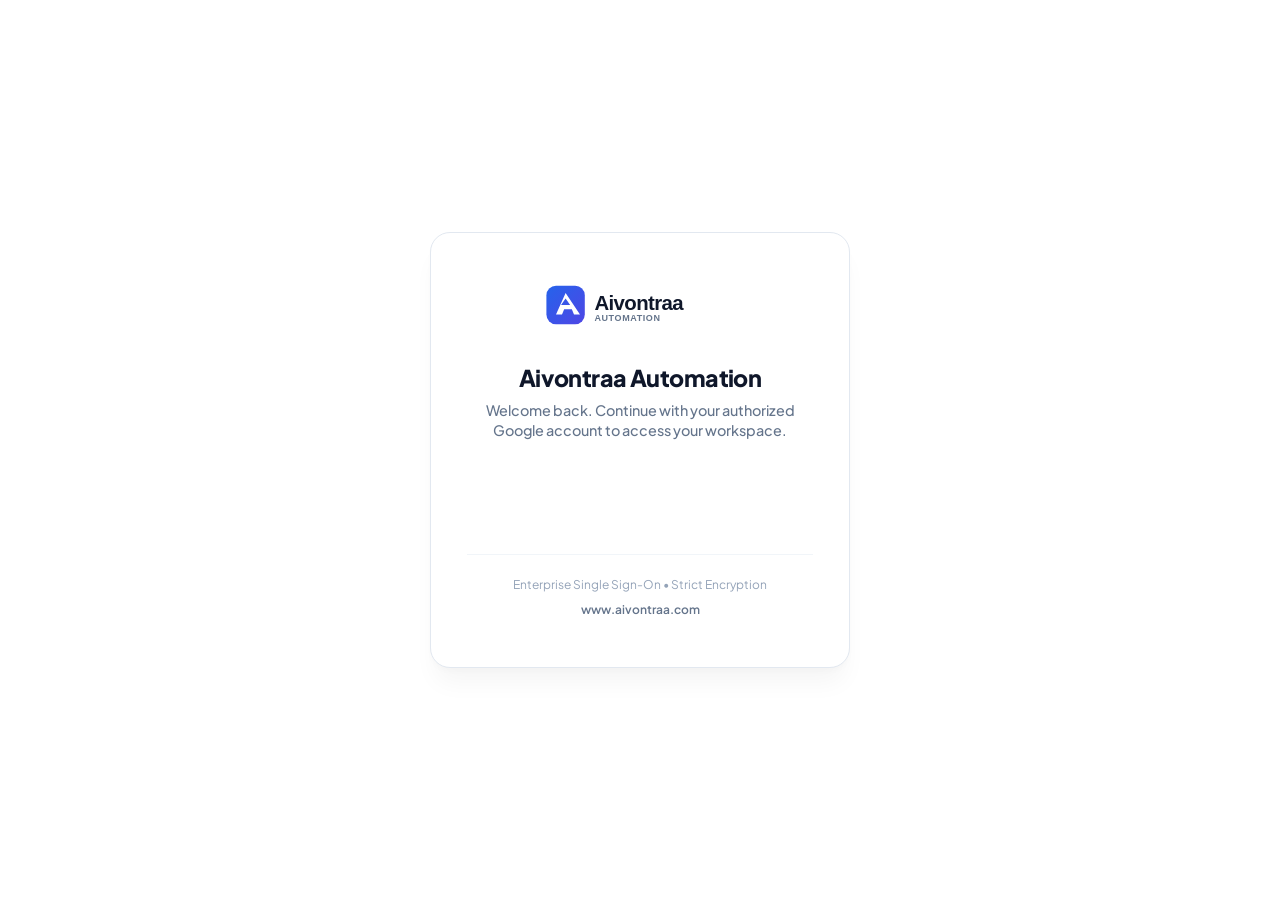
<file: index.html>
<!DOCTYPE html>
<html lang="en">
<head>
  <meta charset="UTF-8">
  <meta name="viewport" content="width=device-width, initial-scale=1.0">
  <title>Sign In - Aivontraa Automation</title>
  <link rel="preconnect" href="https://fonts.googleapis.com">
  <link rel="preconnect" href="https://fonts.gstatic.com" crossorigin>
  <link href="https://fonts.googleapis.com/css2?family=Plus+Jakarta+Sans:wght@400;500;600;700;800&display=swap" rel="stylesheet">
  <link rel="stylesheet" href="css/style.css">
  <!-- Google Identity Services -->
  <script src="https://accounts.google.com/gsi/client" async defer></script>
  <style>
    /* Pure White Minimalist Theme */
    body {
      background-color: #ffffff !important;
      min-height: 100vh;
      display: flex;
      align-items: center;
      justify-content: center;
      padding: 1.5rem;
      margin: 0;
      font-family: 'Plus Jakarta Sans', -apple-system, BlinkMacSystemFont, sans-serif;
      color: #0f172a;
    }

    .login-wrapper {
      width: 100%;
      max-width: 420px;
      margin: 0 auto;
      text-align: center;
    }

    .login-card {
      background: #ffffff;
      border: 1px solid #e2e8f0;
      border-radius: 20px;
      padding: 3rem 2.25rem;
      box-shadow: 0 4px 6px -1px rgba(0, 0, 0, 0.02), 0 20px 25px -5px rgba(0, 0, 0, 0.04);
      transition: all 0.2s ease;
    }

    .login-logo-container {
      margin-bottom: 1.75rem;
      display: inline-block;
    }

    .login-logo {
      height: 52px;
      width: auto;
      max-width: 200px;
      object-fit: contain;
      display: block;
      margin: 0 auto;
    }

    .login-title {
      font-size: 1.45rem;
      font-weight: 800;
      color: #0f172a;
      letter-spacing: -0.025em;
      margin: 0 0 0.5rem 0;
      line-height: 1.25;
    }

    .login-subtitle {
      font-size: 0.9rem;
      color: #64748b;
      margin: 0 0 2rem 0;
      font-weight: 500;
      line-height: 1.4;
    }

    .login-error-alert {
      display: none;
      background: #fff1f2;
      border: 1px solid #fecdd3;
      color: #e11d48;
      padding: 0.75rem 1rem;
      border-radius: 10px;
      font-size: 0.85rem;
      font-weight: 600;
      margin-bottom: 1.5rem;
      text-align: left;
    }

    .google-signin-wrapper {
      width: 100%;
      display: flex;
      flex-direction: column;
      align-items: center;
      justify-content: center;
      gap: 0.75rem;
      min-height: 50px;
    }

    /* Custom Google Button */
    .btn-continue-google {
      width: 100%;
      height: 48px;
      display: inline-flex;
      align-items: center;
      justify-content: center;
      gap: 12px;
      background: #ffffff;
      border: 1px solid #cbd5e1;
      border-radius: 999px;
      font-size: 0.95rem;
      font-weight: 600;
      color: #1e293b;
      cursor: pointer;
      transition: all 0.2s ease;
      box-shadow: 0 1px 2px rgba(0, 0, 0, 0.05);
      outline: none;
      text-decoration: none;
      box-sizing: border-box;
      padding: 0 1.5rem;
    }

    .btn-continue-google:hover {
      background: #f8fafc;
      border-color: #94a3b8;
      box-shadow: 0 2px 4px rgba(0, 0, 0, 0.08);
      transform: translateY(-1px);
    }

    .btn-continue-google:active {
      transform: translateY(0);
      background: #f1f5f9;
    }

    .login-footer {
      margin-top: 2rem;
      padding-top: 1.25rem;
      border-top: 1px solid #f1f5f9;
      font-size: 0.75rem;
      color: #94a3b8;
      line-height: 1.6;
    }

    .login-footer a {
      color: #64748b;
      text-decoration: none;
      font-weight: 600;
    }

    .login-footer a:hover {
      color: #2563eb;
      text-decoration: underline;
    }

    /* Responsive adjustments */
    @media (max-width: 480px) {
      body {
        padding: 1rem;
      }
      .login-card {
        padding: 2.25rem 1.5rem;
        border-radius: 16px;
      }
      .login-title {
        font-size: 1.3rem;
      }
      .login-logo {
        height: 44px;
      }
    }
  </style>
</head>
<body>
  <div class="login-wrapper">
    <div class="login-card">
      <!-- 1. Company Logo at the Top -->
      <div class="login-logo-container">
        <a href="https://www.aivontraa.com" target="_blank" rel="noopener noreferrer">
          <img src="/assets/logo.svg" alt="Aivontraa Automation Logo" class="login-logo" style="max-height: 48px; width: auto;">
        </a>
      </div>

      <!-- 2. Typography & Short Welcome Message -->
      <h1 class="login-title">Aivontraa Automation</h1>
      <p class="login-subtitle">Welcome back. Continue with your authorized Google account to access your workspace.</p>

      <!-- 3. Error Alert Container -->
      <div id="login-error" class="login-error-alert" role="alert"></div>

      <!-- 4. Single Authentication Action: Continue with Google -->
      <div class="google-signin-wrapper">
        <!-- Official Google Identity Services Initialization -->
        <div id="g_id_onload"
             data-client_id="524356808349-31ele7mkqr9bn0uqt28bod9m638978eh.apps.googleusercontent.com"
             data-context="signin"
             data-ux_mode="popup"
             data-callback="handleGoogleCredentialResponse"
             data-auto_prompt="false">
        </div>

        <!-- Render Target for Official Google Button -->
        <div id="g_id_signin_container" style="width: 100%; display: flex; justify-content: center;">
          <div class="g_id_signin"
               data-type="standard"
               data-shape="pill"
               data-theme="outline"
               data-text="continue_with"
               data-size="large"
               data-logo_alignment="left"
               data-width="340">
          </div>
        </div>

        <!-- Native Fallback Button (visible if iframe doesn't render) -->
        <button type="button" id="btn-custom-google" class="btn-continue-google" onclick="triggerGoogleSignIn()" style="display: none;">
          <svg width="18" height="18" viewBox="0 0 24 24" xmlns="http://www.w3.org/2000/svg">
            <path d="M22.56 12.25c0-.78-.07-1.53-.2-2.25H12v4.26h5.92c-.26 1.37-1.04 2.53-2.21 3.31v2.77h3.57c2.08-1.92 3.28-4.74 3.28-8.09z" fill="#4285F4"/>
            <path d="M12 23c2.97 0 5.46-.98 7.28-2.66l-3.57-2.77c-.98.66-2.23 1.06-3.71 1.06-2.86 0-5.29-1.93-6.16-4.53H2.18v2.84C3.99 20.53 7.7 23 12 23z" fill="#34A853"/>
            <path d="M5.84 14.09c-.22-.66-.35-1.36-.35-2.09s.13-1.43.35-2.09V7.06H2.18C1.43 8.55 1 10.22 1 12s.43 3.45 1.18 4.94l2.85-2.22.81-.63z" fill="#FBBC05"/>
            <path d="M12 5.38c1.62 0 3.06.56 4.21 1.64l3.15-3.15C17.45 2.09 14.97 1 12 1 7.7 1 3.99 3.47 2.18 7.06l3.66 2.84c.87-2.6 3.3-4.52 6.16-4.52z" fill="#EA4335"/>
          </svg>
          <span>Continue with Google</span>
        </button>
      </div>

      <!-- 5. Minimalist Footer -->
      <div class="login-footer">
        <div>Enterprise Single Sign-On • Strict Encryption</div>
        <div style="margin-top: 0.35rem;">
          <a href="https://www.aivontraa.com" target="_blank" rel="noopener noreferrer">www.aivontraa.com</a>
        </div>
      </div>
    </div>
  </div>

  <div id="toast-container"></div>

  <script src="js/api.js"></script>
  <script>
    // Auto-redirect if already authenticated
    window.addEventListener('DOMContentLoaded', () => {
      const u = API.getCurrentUser();
      if (u && u.role) {
        API.redirectToRolePortal(u.role);
      }

      // If Google GSI iframe takes more than 1.5s or fails to load, display fallback button
      setTimeout(() => {
        const gsiBtn = document.querySelector('.g_id_signin iframe') || document.querySelector('.g_id_signin div');
        if (!gsiBtn) {
          const fallback = document.getElementById('btn-custom-google');
          if (fallback) fallback.style.display = 'inline-flex';
        }
      }, 1500);
    });

    function showError(msg) {
      const b = document.getElementById('login-error');
      if (b) {
        b.innerText = msg;
        b.style.display = 'block';
      }
    }

    // Google Identity Services Credential Handler
    async function handleGoogleCredentialResponse(response) {
      const b = document.getElementById('login-error');
      if (b) b.style.display = 'none';

      try {
        const user = await API.loginWithGoogleCredential(response.credential);
        API.showToast(`Signed in successfully as ${user.name || user.email}`);
        setTimeout(() => {
          API.redirectToRolePortal(user.role);
        }, 300);
      } catch (err) {
        showError(err.message || 'Google Sign-in failed. Please ensure your Google account is registered with Aivontraa.');
      }
    }

    // Trigger Google Sign-In via prompt if custom button clicked
    function triggerGoogleSignIn() {
      if (window.google && google.accounts && google.accounts.id) {
        google.accounts.id.prompt((notification) => {
          if (notification.isNotDisplayed() || notification.isSkippedMoment()) {
            const fallbackEmail = prompt('Enter your registered Google account email:');
            if (fallbackEmail) {
              loginWithEmail(fallbackEmail.trim());
            }
          }
        });
      } else {
        const fallbackEmail = prompt('Enter your registered Google account email:');
        if (fallbackEmail) {
          loginWithEmail(fallbackEmail.trim());
        }
      }
    }

    async function loginWithEmail(email) {
      const b = document.getElementById('login-error');
      if (b) b.style.display = 'none';
      if (!email) return;
      try {
        const user = await API.loginWithGoogleEmail(email, email.split('@')[0]);
        API.showToast(`Welcome back, ${user.name || user.email}!`);
        setTimeout(() => {
          API.redirectToRolePortal(user.role);
        }, 300);
      } catch (err) {
        showError(err.message || 'Authentication failed');
      }
    }
  </script>
</body>
</html>
</file>
<file: css/style.css>
/* ==========================================================================
   SMART PRICING CALCULATOR & MANAGEMENT PORTAL - MAIN DESIGN SYSTEM
   Aivontraa Automation Pvt. Ltd. - Enterprise SaaS Platform
   Website: www.aivontraa.com | Admin: admin@aivontraa.com
   ========================================================================== */

:root {
  --primary: #2563eb;
  --primary-hover: #1d4ed8;
  --primary-light: #eff6ff;
  --primary-border: #bfdbfe;

  --slate-50: #f8fafc;
  --slate-100: #f1f5f9;
  --slate-200: #e2e8f0;
  --slate-300: #cbd5e1;
  --slate-400: #94a3b8;
  --slate-500: #64748b;
  --slate-600: #475569;
  --slate-700: #334155;
  --slate-800: #1e293b;
  --slate-900: #0f172a;

  --emerald-50: #ecfdf5;
  --emerald-600: #059669;
  --emerald-700: #047857;

  --amber-50: #fffbeb;
  --amber-600: #d97706;

  --rose-50: #fff1f2;
  --rose-600: #e11d48;

  --purple-50: #faf5ff;
  --purple-600: #9333ea;

  --radius-sm: 6px;
  --radius-md: 10px;
  --radius-lg: 14px;
  --radius-xl: 18px;

  --shadow-sm: 0 1px 2px 0 rgb(0 0 0 / 0.05);
  --shadow-md: 0 4px 6px -1px rgb(0 0 0 / 0.07), 0 2px 4px -2px rgb(0 0 0 / 0.07);
  --shadow-lg: 0 10px 15px -3px rgb(0 0 0 / 0.08), 0 4px 6px -4px rgb(0 0 0 / 0.04);
  --shadow-xl: 0 20px 25px -5px rgb(0 0 0 / 0.1), 0 8px 10px -6px rgb(0 0 0 / 0.05);

  --font-sans: 'Plus Jakarta Sans', system-ui, -apple-system, sans-serif;
  --font-mono: 'JetBrains Mono', monospace;
}

* {
  box-sizing: border-box;
  margin: 0;
  padding: 0;
}

html,
body {
  height: 100%;
  overflow: hidden;
  /* Prevents whole-page scrolling so sidebar stays locked */
}

body {
  font-family: var(--font-sans);
  background-color: var(--slate-50);
  color: var(--slate-800);
  line-height: 1.5;
  -webkit-font-smoothing: antialiased;
}

a,
button {
  cursor: pointer;
  font-family: inherit;
  text-decoration: none;
}

input,
select,
textarea {
  font-family: inherit;
}

/* ==========================================================================
   APP SHELL LAYOUT (COMPLETELY FIXED NON-SCROLLABLE SIDEBAR + SCROLLABLE CONTENT)
   Strict Requirement: Sidebar must NOT scroll vertically or horizontally.
   ========================================================================== */
#app-layout {
  display: flex;
  height: 100vh;
  width: 100vw;
  overflow: hidden;
  position: relative;
}

.sidebar {
  width: 270px;
  min-width: 270px;
  max-width: 270px;
  height: 100vh;
  background: #ffffff;
  border-right: 1px solid var(--slate-200);
  display: flex;
  flex-direction: column;
  flex-shrink: 0;
  position: fixed;
  top: 0;
  left: 0;
  bottom: 0;
  z-index: 50;
  overflow: hidden;
  /* Sidebar must NOT scroll vertically or horizontally */
}

.sidebar-header {
  padding: 1rem 1.15rem;
  border-bottom: 1px solid var(--slate-100);
  display: flex;
  align-items: center;
  justify-content: space-between;
  flex-shrink: 0;
  background: #ffffff;
}

.sidebar-brand {
  display: flex;
  align-items: center;
  gap: 0.65rem;
  font-size: 0.95rem;
  font-weight: 800;
  color: var(--slate-900);
}

/* Clean white background container for official company logo */
.brand-logo-card {
  background: #ffffff;
  padding: 3px 6px;
  border-radius: var(--radius-md);
  display: inline-flex;
  align-items: center;
  justify-content: center;
  border: 1px solid var(--slate-200);
  box-shadow: 0 1px 2px rgba(0, 0, 0, 0.04);
}

.brand-logo-img {
  height: 30px;
  width: auto;
  max-width: 110px;
  object-fit: contain;
  background: #ffffff;
  display: block;
}

.portal-badge {
  font-size: 0.65rem;
  font-weight: 800;
  padding: 0.2rem 0.5rem;
  border-radius: var(--radius-sm);
  text-transform: uppercase;
  letter-spacing: 0.05em;
  flex-shrink: 0;
}

.badge-admin {
  background: #fee2e2;
  color: #b91c1c;
}

.badge-marketing {
  background: #dbeafe;
  color: #1e40af;
}

.badge-developer {
  background: #f3e8ff;
  color: #7e22ce;
}

.sidebar-nav {
  padding: 0.65rem 0.5rem;
  flex: 1;
  overflow-y: auto;
  overflow-x: hidden;
  display: flex;
  flex-direction: column;
  scrollbar-width: thin;
  scrollbar-color: var(--slate-300) transparent;
}

.sidebar-nav::-webkit-scrollbar {
  width: 4px;
}

.sidebar-nav::-webkit-scrollbar-thumb {
  background: var(--slate-300);
  border-radius: 999px;
}

.sidebar-nav::-webkit-scrollbar-thumb:hover {
  background: var(--slate-400);
}

.nav-section-title {
  font-size: 0.66rem;
  text-transform: uppercase;
  letter-spacing: 0.06em;
  font-weight: 800;
  color: var(--slate-400);
  padding: 0.65rem 0.75rem 0.25rem;
}

.nav-item {
  display: flex;
  align-items: center;
  gap: 0.65rem;
  padding: 0.55rem 0.75rem;
  border-radius: var(--radius-md);
  font-size: 0.825rem;
  font-weight: 600;
  color: var(--slate-600);
  margin-bottom: 0.15rem;
  transition: all 0.15s ease;
  border: 1px solid transparent;
  text-decoration: none;
}

.nav-item:hover {
  background: var(--slate-100);
  color: var(--slate-900);
}

.nav-item.active {
  background: var(--primary-light);
  color: var(--primary);
  font-weight: 700;
  border-color: var(--primary-border);
}

.nav-icon {
  font-size: 1.05rem;
  line-height: 1;
  flex-shrink: 0;
}

.sidebar-footer {
  padding: 0.85rem 1rem;
  border-top: 1px solid var(--slate-100);
  background: var(--slate-50);
  flex-shrink: 0;
}

/* MAIN CONTENT WRAPPER: INDEPENDENTLY SCROLLABLE */
.main-wrapper {
  margin-left: 270px;
  flex: 1;
  height: 100vh;
  overflow-y: auto;
  /* Only the main content section should be independently scrollable */
  overflow-x: hidden;
  display: flex;
  flex-direction: column;
  min-width: 0;
}

.topbar {
  height: 64px;
  background: #ffffff;
  border-bottom: 1px solid var(--slate-200);
  display: flex;
  align-items: center;
  justify-content: space-between;
  padding: 0 1.75rem;
  position: sticky;
  top: 0;
  z-index: 30;
  box-sizing: border-box;
}

.topbar-left {
  display: flex;
  align-items: center;
  gap: 0.85rem;
  min-width: 0;
}

.page-title {
  font-size: 1.15rem;
  font-weight: 800;
  color: var(--slate-900);
  letter-spacing: -0.01em;
  white-space: nowrap;
  overflow: hidden;
  text-overflow: ellipsis;
}

.topbar-right {
  display: flex;
  align-items: center;
  gap: 1.15rem;
  flex-shrink: 0;
}

.user-profile-badge {
  display: flex;
  align-items: center;
  gap: 0.75rem;
}

.user-avatar {
  width: 36px;
  height: 36px;
  min-width: 36px;
  border-radius: 50%;
  background: var(--primary);
  color: white;
  display: flex;
  align-items: center;
  justify-content: center;
  font-weight: 800;
  font-size: 0.95rem;
  box-shadow: 0 1px 2px rgba(0, 0, 0, 0.08);
}

.user-meta-info {
  display: flex;
  flex-direction: column;
  line-height: 1.25;
}

.user-name {
  font-size: 0.85rem;
  font-weight: 700;
  color: var(--slate-900);
  white-space: nowrap;
}

.user-email {
  font-size: 0.75rem;
  font-family: var(--font-mono);
  color: var(--slate-500);
  font-weight: 500;
  white-space: nowrap;
}

.user-role {
  font-size: 0.65rem;
  font-weight: 800;
  text-transform: uppercase;
  letter-spacing: 0.04em;
  margin-top: 1px;
}

/* Header Sign Out Button */
.btn-header-signout {
  display: inline-flex;
  align-items: center;
  gap: 0.4rem;
  padding: 0.42rem 0.85rem;
  border-radius: var(--radius-md);
  font-size: 0.8rem;
  font-weight: 700;
  color: var(--slate-700);
  background: #ffffff;
  border: 1px solid var(--slate-300);
  cursor: pointer;
  transition: all 0.15s ease;
  white-space: nowrap;
  line-height: 1;
}

.btn-header-signout:hover {
  background: #fee2e2;
  border-color: #fca5a5;
  color: #b91c1c;
  transform: translateY(-1px);
  box-shadow: 0 1px 3px rgba(0, 0, 0, 0.06);
}

.btn-header-signout:active {
  transform: translateY(0);
}

.signout-icon {
  font-size: 0.9rem;
  line-height: 1;
}

.signout-text {
  font-weight: 700;
  font-size: 0.85rem;
}

.content-area {
  padding: 1.75rem 2rem 4rem;
  max-width: 1400px;
  width: 100%;
  margin: 0 auto;
}

/* ==========================================================================
   STATS CARDS GRID
   ========================================================================== */
.stats-grid {
  display: grid;
  grid-template-columns: repeat(auto-fit, minmax(210px, 1fr));
  gap: 1.25rem;
  margin-bottom: 2rem;
}

.stat-card {
  background: #ffffff;
  border: 1px solid var(--slate-200);
  border-radius: var(--radius-lg);
  padding: 1.25rem 1.4rem;
  box-shadow: var(--shadow-sm);
}

.stat-label {
  font-size: 0.775rem;
  text-transform: uppercase;
  font-weight: 700;
  letter-spacing: 0.05em;
  color: var(--slate-500);
  margin-bottom: 0.35rem;
}

.stat-value {
  font-size: 1.75rem;
  font-weight: 800;
  color: var(--slate-900);
  font-family: var(--font-mono);
}

.stat-sub {
  font-size: 0.75rem;
  color: var(--slate-400);
  margin-top: 0.25rem;
}

/* ==========================================================================
   CARDS & SECTIONS
   ========================================================================== */
.card {
  background: #ffffff;
  border: 1px solid var(--slate-200);
  border-radius: var(--radius-lg);
  padding: 1.5rem;
  box-shadow: var(--shadow-sm);
  margin-bottom: 1.5rem;
}

.section-header {
  display: flex;
  align-items: center;
  justify-content: space-between;
  margin-bottom: 1.25rem;
  gap: 1rem;
  flex-wrap: wrap;
}

.section-header h2 {
  font-size: 1.3rem;
  font-weight: 800;
  color: var(--slate-900);
}

.section-header p {
  font-size: 0.85rem;
  color: var(--slate-500);
  margin-top: 0.15rem;
}

/* ==========================================================================
   FORMS & INPUTS
   ========================================================================== */
.form-group {
  margin-bottom: 1.15rem;
}

.form-group label {
  display: block;
  font-size: 0.825rem;
  font-weight: 700;
  color: var(--slate-700);
  margin-bottom: 0.4rem;
}

.form-control {
  width: 100%;
  padding: 0.6rem 0.85rem;
  border-radius: var(--radius-md);
  border: 1px solid var(--slate-300);
  background-color: #ffffff;
  font-size: 0.875rem;
  color: var(--slate-900);
  transition: border-color 0.15s ease, box-shadow 0.15s ease;
}

.form-control:focus {
  outline: none;
  border-color: var(--primary);
  box-shadow: 0 0 0 3px rgba(37, 99, 235, 0.15);
}

/* ==========================================================================
   BUTTONS
   ========================================================================== */
.btn {
  display: inline-flex;
  align-items: center;
  justify-content: center;
  gap: 0.45rem;
  font-size: 0.85rem;
  font-weight: 600;
  padding: 0.55rem 1.1rem;
  border-radius: var(--radius-md);
  border: 1px solid transparent;
  transition: all 0.15s ease;
  white-space: nowrap;
}

.btn-primary {
  background: var(--primary);
  color: #ffffff;
}

.btn-primary:hover {
  background: var(--primary-hover);
}

.btn-secondary {
  background: #ffffff;
  color: var(--slate-700);
  border-color: var(--slate-200);
}

.btn-secondary:hover {
  background: var(--slate-100);
  color: var(--slate-900);
}

.btn-success {
  background: var(--emerald-600);
  color: #ffffff;
}

.btn-success:hover {
  background: var(--emerald-700);
}

.btn-danger {
  background: var(--rose-50);
  color: var(--rose-600);
  border-color: #fecdd3;
}

.btn-danger:hover {
  background: var(--rose-600);
  color: white;
}

.btn-sm {
  padding: 0.35rem 0.7rem;
  font-size: 0.775rem;
}

.btn-block {
  width: 100%;
}

/* ==========================================================================
   TABLES
   ========================================================================== */
.table-responsive {
  width: 100%;
  overflow-x: auto;
  -webkit-overflow-scrolling: touch;
  border: 1px solid var(--slate-200);
  border-radius: var(--radius-lg);
  background: #ffffff;
  box-shadow: var(--shadow-sm);
  scrollbar-width: thin;
  scrollbar-color: var(--slate-300) transparent;
}

.table-responsive::-webkit-scrollbar {
  height: 6px;
}

.table-responsive::-webkit-scrollbar-thumb {
  background: var(--slate-300);
  border-radius: 999px;
}

.table-responsive>table {
  min-width: 620px;
}

table {
  width: 100%;
  border-collapse: collapse;
  text-align: left;
  font-size: 0.85rem;
}

thead {
  background: var(--slate-100);
  border-bottom: 1px solid var(--slate-200);
}

th {
  padding: 0.8rem 1.15rem;
  font-weight: 700;
  color: var(--slate-700);
  font-size: 0.75rem;
  text-transform: uppercase;
  letter-spacing: 0.05em;
  white-space: nowrap;
}

td {
  padding: 0.9rem 1.15rem;
  border-bottom: 1px solid var(--slate-100);
  color: var(--slate-700);
  vertical-align: middle;
}

tbody tr:last-child td {
  border-bottom: none;
}

tbody tr:hover {
  background-color: var(--slate-50);
}

.price-tag {
  font-family: var(--font-mono);
  font-weight: 700;
  color: var(--slate-900);
}

/* ==========================================================================
   BADGES & PILLS
   ========================================================================== */
.pill {
  display: inline-flex;
  align-items: center;
  gap: 0.35rem;
  padding: 0.25rem 0.65rem;
  border-radius: 9999px;
  font-size: 0.75rem;
  font-weight: 700;
}

.pill-active {
  background: var(--emerald-50);
  color: var(--emerald-600);
  border: 1px solid #a7f3d0;
}

.pill-inactive {
  background: var(--rose-50);
  color: var(--rose-600);
  border: 1px solid #fecdd3;
}

.pill-info {
  background: #eff6ff;
  color: #2563eb;
  border: 1px solid #bfdbfe;
}

.pill-warning {
  background: #fffbeb;
  color: #d97706;
  border: 1px solid #fde68a;
}

/* Status specific */
.status-generated {
  background: #f1f5f9;
  color: #475569;
}

.status-sent {
  background: #e0f2fe;
  color: #0369a1;
}

.status-accepted {
  background: #dcfce7;
  color: #15803d;
  font-weight: 800;
}

.status-rejected {
  background: #fee2e2;
  color: #b91c1c;
}

.status-started {
  background: #fef3c7;
  color: #b45309;
}

.status-completed {
  background: #ede9fe;
  color: #6d28d9;
  font-weight: 800;
}

/* ==========================================================================
   MODALS
   ========================================================================== */
.modal-backdrop {
  position: fixed;
  top: 0;
  left: 0;
  right: 0;
  bottom: 0;
  background: rgba(15, 23, 42, 0.6);
  backdrop-filter: blur(4px);
  display: flex;
  align-items: center;
  justify-content: center;
  padding: 1rem;
  z-index: 100;
  opacity: 0;
  pointer-events: none;
  transition: opacity 0.2s ease;
}

.modal-backdrop.open {
  opacity: 1;
  pointer-events: auto;
}

.modal-content {
  background: #ffffff;
  border-radius: var(--radius-xl);
  width: 100%;
  max-width: 560px;
  max-height: 90vh;
  overflow-y: auto;
  box-shadow: var(--shadow-xl);
  border: 1px solid var(--slate-200);
}

.modal-header {
  padding: 1.25rem 1.5rem;
  border-bottom: 1px solid var(--slate-100);
  display: flex;
  align-items: center;
  justify-content: space-between;
}

.modal-header h3 {
  font-size: 1.15rem;
  font-weight: 800;
  color: var(--slate-900);
}

.modal-close-btn {
  background: transparent;
  border: none;
  font-size: 1.5rem;
  color: var(--slate-400);
  line-height: 1;
}

.modal-body {
  padding: 1.5rem;
}

.modal-footer {
  padding: 1.25rem 1.5rem;
  background: var(--slate-50);
  border-top: 1px solid var(--slate-100);
  display: flex;
  align-items: center;
  justify-content: flex-end;
  gap: 0.75rem;
}

/* ==========================================================================
   AUTHENTICATION PAGE (INDEX.HTML)
   ========================================================================== */
.auth-wrapper {
  display: flex;
  min-height: 100vh;
  align-items: center;
  justify-content: center;
  padding: 1.5rem;
  background: radial-gradient(circle at top, #e0e7ff, #f8fafc 70%);
}

.auth-box {
  width: 100%;
  max-width: 480px;
  background: #ffffff;
  border: 1px solid var(--slate-200);
  border-radius: var(--radius-xl);
  padding: 2.5rem 2.25rem;
  box-shadow: var(--shadow-xl);
}

/* ==========================================================================
   OFFICIAL QUOTATION DOCUMENT STYLES
   ========================================================================== */
.quotation-document {
  background: #ffffff;
  border: 1px solid var(--slate-200);
  border-radius: var(--radius-lg);
  padding: 2.5rem;
  max-width: 800px;
  margin: 0 auto;
  box-shadow: var(--shadow-md);
  color: var(--slate-800);
}

.quotation-header {
  display: flex;
  justify-content: space-between;
  align-items: flex-start;
  padding-bottom: 1.5rem;
  border-bottom: 2px solid var(--primary);
  margin-bottom: 1.5rem;
}

.company-title {
  font-size: 1.35rem;
  font-weight: 800;
  color: var(--slate-900);
  letter-spacing: -0.01em;
}

.company-meta {
  font-size: 0.8rem;
  color: var(--slate-500);
  margin-top: 0.35rem;
  line-height: 1.5;
}

.quotation-badge {
  text-align: right;
  flex-shrink: 0;
}

.quote-number {
  font-family: var(--font-mono);
  font-weight: 800;
  font-size: 1.15rem;
  color: var(--slate-900);
}

.quotation-document tr,
.quotation-document table,
.quotation-document .table-responsive {
  page-break-inside: avoid;
}

.features-list {
  list-style: none;
  padding: 0;
  margin: 0.5rem 0 1rem;
}

.features-list li {
  font-size: 0.85rem;
  color: var(--slate-700);
  padding: 0.25rem 0;
  display: flex;
  align-items: center;
  gap: 0.5rem;
}

.features-list li::before {
  content: "✓";
  color: var(--emerald-600);
  font-weight: 800;
}

/* ==========================================================================
   TOAST NOTIFICATIONS
   ========================================================================== */
#toast-container {
  position: fixed;
  bottom: 2rem;
  right: 2rem;
  display: flex;
  flex-direction: column;
  gap: 0.5rem;
  z-index: 150;
}

.toast {
  background: var(--slate-900);
  color: #ffffff;
  padding: 0.75rem 1.25rem;
  border-radius: var(--radius-md);
  box-shadow: var(--shadow-lg);
  font-size: 0.85rem;
  font-weight: 600;
  display: flex;
  align-items: center;
  gap: 0.5rem;
}

/* ==========================================================================
   RESPONSIVENESS & PRINT
   ========================================================================== */
/* ==========================================================================
   RESPONSIVENESS & PRINT
   Strict Requirement: Sidebar must remain completely fixed and NOT scroll.
   Mobile/tablet uses drawer slide-in with overlay backdrop.
   ========================================================================== */
.mobile-toggle {
  display: none;
  background: transparent;
  border: 1px solid var(--slate-300);
  border-radius: var(--radius-sm);
  padding: 0.35rem 0.65rem;
  font-size: 1.25rem;
  color: var(--slate-700);
  cursor: pointer;
  line-height: 1;
}

.mobile-toggle:hover {
  background: var(--slate-100);
}

.sidebar-backdrop {
  position: fixed;
  inset: 0;
  background: rgba(15, 23, 42, 0.45);
  backdrop-filter: blur(2px);
  z-index: 45;
  display: none;
}

.sidebar-backdrop.active {
  display: block;
}

@media (max-width: 992px) {
  .sidebar {
    position: fixed;
    top: 0;
    bottom: 0;
    left: 0;
    transform: translateX(-100%);
    transition: transform 0.25s ease-in-out;
    box-shadow: var(--shadow-xl);
    z-index: 100;
  }

  .sidebar.open {
    transform: translateX(0);
  }

  .mobile-toggle {
    display: inline-block;
  }

  .main-wrapper {
    margin-left: 0;
    width: 100%;
  }

  .content-area {
    padding: 1.25rem 1rem 3rem;
  }
}

@media (max-width: 768px) {
  .topbar {
    padding: 0 1rem;
    height: 60px;
  }

  .topbar-right {
    gap: 0.65rem;
  }

  .user-role {
    display: none;
  }

  .user-email {
    max-width: 140px;
    overflow: hidden;
    text-overflow: ellipsis;
  }

  .user-name {
    font-size: 0.8rem;
  }
}

@media (max-width: 520px) {
  .topbar {
    padding: 0 0.65rem;
    height: 58px;
  }

  .page-title {
    font-size: 0.85rem;
    max-width: 100px;
  }

  .user-name {
    display: none;
  }

  .user-email {
    display: block;
    max-width: 125px;
    font-size: 0.68rem;
    overflow: hidden;
    text-overflow: ellipsis;
  }

  .signout-text {
    display: inline;
    font-size: 0.75rem;
  }

  .btn-header-signout {
    padding: 0.35rem 0.55rem;
  }
}

@media print {
  body * {
    visibility: hidden;
  }

  #quotation-print-area,
  #quotation-print-area * {
    visibility: visible;
  }

  #quotation-print-area {
    position: absolute;
    top: 0;
    left: 0;
    width: 100%;
    margin: 0;
    padding: 0;
    box-shadow: none;
    border: none;
    background: #ffffff;
  }

  .no-print {
    display: none !important;
  }
}

/* ==========================================================================
   AIVONTRAA AUTOMATION EXTENSIONS:
   LIFECYCLE BADGES, GST BREAKDOWN, CADENCE SWITCHER & RESPONSIBILITIES
   ========================================================================== */

/* Strict Quotation Lifecycle Badges */
.badge-lifecycle {
  display: inline-flex;
  align-items: center;
  gap: 0.35rem;
  padding: 0.25rem 0.65rem;
  border-radius: 999px;
  font-size: 0.75rem;
  font-weight: 800;
  text-transform: uppercase;
  letter-spacing: 0.04em;
}

.badge-lifecycle-draft {
  background: #f1f5f9;
  color: #475569;
  border: 1px solid #cbd5e1;
}

.badge-lifecycle-generated {
  background: #eff6ff;
  color: #1d4ed8;
  border: 1px solid #bfdbfe;
}

.badge-lifecycle-sent {
  background: #fffbeb;
  color: #b45309;
  border: 1px solid #fde68a;
}

.badge-lifecycle-accepted {
  background: #ecfdf5;
  color: #047857;
  border: 1px solid #a7f3d0;
}

.badge-lifecycle-rejected {
  background: #fef2f2;
  color: #b91c1c;
  border: 1px solid #fecaca;
}

/* Monthly / Annual Billing Cadence Switcher */
.cadence-toggle-group {
  display: inline-flex;
  background: var(--slate-100);
  padding: 3px;
  border-radius: var(--radius-md);
  border: 1px solid var(--slate-200);
  gap: 3px;
}

.cadence-toggle-btn {
  padding: 0.35rem 0.85rem;
  font-size: 0.8rem;
  font-weight: 700;
  border-radius: var(--radius-sm);
  border: none;
  background: transparent;
  color: var(--slate-600);
  cursor: pointer;
  transition: all 0.15s ease;
}

.cadence-toggle-btn.active {
  background: #ffffff;
  color: var(--primary);
  box-shadow: var(--shadow-sm);
}

/* GST Breakdown Display */
.gst-breakdown-box {
  background: var(--slate-50);
  border: 1px solid var(--slate-200);
  border-radius: var(--radius-md);
  padding: 0.85rem 1rem;
  margin: 0.85rem 0;
}

.gst-row {
  display: flex;
  justify-content: space-between;
  font-size: 0.85rem;
  color: var(--slate-600);
  padding: 0.25rem 0;
}

.gst-row.total {
  border-top: 1px dashed var(--slate-300);
  padding-top: 0.5rem;
  margin-top: 0.4rem;
  font-size: 1rem;
  font-weight: 800;
  color: var(--slate-900);
}

/* Multiple Responsibilities Badges */
.resp-pill {
  display: inline-block;
  padding: 0.2rem 0.55rem;
  font-size: 0.72rem;
  font-weight: 700;
  border-radius: 999px;
  background: #eff6ff;
  color: #1e40af;
  border: 1px solid #bfdbfe;
  margin: 0.15rem 0.2rem;
}

/* Document & Upload Cards */
.document-item {
  display: flex;
  align-items: center;
  justify-content: space-between;
  background: #ffffff;
  border: 1px solid var(--slate-200);
  border-radius: var(--radius-md);
  padding: 0.65rem 0.85rem;
  margin-bottom: 0.5rem;
}

.document-meta {
  display: flex;
  align-items: center;
  gap: 0.6rem;
}

.document-badge {
  font-size: 0.7rem;
  font-weight: 800;
  font-family: var(--font-mono);
  padding: 0.15rem 0.4rem;
  border-radius: 4px;
  background: var(--slate-100);
  color: var(--slate-700);
}

.nav-badge-count {
  margin-left: auto;
  background: #dc2626;
  color: #ffffff;
  font-size: 0.7rem;
  font-weight: 800;
  padding: 0.15rem 0.5rem;
  border-radius: 999px;
  line-height: 1;
}

/* Reference Website Cards Grid */
.ref-grid {
  display: grid;
  grid-template-columns: repeat(auto-fill, minmax(340px, 1fr));
  gap: 1.5rem;
}

.ref-card {
  background: #ffffff;
  border: 1px solid var(--slate-200);
  border-radius: var(--radius-lg);
  overflow: hidden;
  box-shadow: var(--shadow-sm);
  display: flex;
  flex-direction: column;
  transition: all 0.2s ease;
}

.ref-card:hover {
  transform: translateY(-2px);
  box-shadow: var(--shadow-md);
  border-color: var(--primary-border);
}

.ref-card-header {
  padding: 1.15rem 1.25rem 0.85rem;
  border-bottom: 1px solid var(--slate-100);
  display: flex;
  justify-content: space-between;
  align-items: flex-start;
  gap: 0.75rem;
}

.ref-card-body {
  padding: 1.25rem;
  flex: 1;
  display: flex;
  flex-direction: column;
}

.ref-preview-box {
  background: var(--slate-100);
  border: 1px solid var(--slate-200);
  border-radius: var(--radius-md);
  padding: 0.85rem 1rem;
  margin-bottom: 1rem;
  display: flex;
  align-items: center;
  gap: 0.65rem;
}

.ref-browser-dot {
  width: 8px;
  height: 8px;
  border-radius: 50%;
  display: inline-block;
}

.ref-card-footer {
  padding: 0.9rem 1.25rem;
  background: var(--slate-50);
  border-top: 1px solid var(--slate-100);
  display: flex;
  align-items: center;
  justify-content: space-between;
}

/* Website Catalog Payment Method Selector */
.catalog-payment-selector {
  display: flex;
  background: var(--slate-100);
  border: 1px solid var(--slate-200);
  border-radius: var(--radius-sm);
  padding: 3px;
  gap: 3px;
  margin: 0.75rem 0 0.5rem;
}

.btn-catalog-pay {
  flex: 1;
  border: none;
  background: transparent;
  color: var(--slate-600);
  font-size: 0.75rem;
  font-weight: 700;
  padding: 0.4rem 0.25rem;
  border-radius: 4px;
  cursor: pointer;
  transition: all 0.15s ease;
  text-align: center;
  touch-action: manipulation;
  white-space: nowrap;
}

.btn-catalog-pay:hover {
  background: rgba(255, 255, 255, 0.7);
  color: var(--slate-900);
}

.btn-catalog-pay.active {
  background: #ffffff;
  color: var(--primary);
  box-shadow: 0 1px 3px rgba(0, 0, 0, 0.08);
}

/* Workflow Stage Timeline */
.workflow-step-container {
  display: flex;
  gap: 0.5rem;
  overflow-x: auto;
  padding: 0.5rem 0;
  margin-bottom: 1.5rem;
}

.workflow-step-pill {
  padding: 0.4rem 0.75rem;
  border-radius: var(--radius-md);
  font-size: 0.75rem;
  font-weight: 700;
  white-space: nowrap;
  background: var(--slate-100);
  color: var(--slate-600);
  border: 1px solid var(--slate-200);
}

.workflow-step-pill.active {
  background: var(--primary);
  color: #ffffff;
  border-color: var(--primary);
}

.workflow-step-pill.completed {
  background: var(--emerald-50);
  color: var(--emerald-700);
  border-color: var(--emerald-300);
}

/* Payment Proof Preview Box */
.payment-proof-preview {
  border: 2px dashed var(--slate-300);
  border-radius: var(--radius-md);
  padding: 1.25rem;
  text-align: center;
  background: var(--slate-50);
  transition: border-color 0.2s;
}

.payment-proof-preview:hover {
  border-color: var(--primary);
}

.proof-img-thumb {
  max-width: 100%;
  max-height: 220px;
  border-radius: var(--radius-md);
  box-shadow: var(--shadow-sm);
  border: 1px solid var(--slate-200);
  object-fit: contain;
}

/* Side by Side slabs responsive layout */
.slabs-side-by-side {
  display: grid;
  grid-template-columns: 1fr 1fr;
  gap: 1.75rem;
  align-items: start;
}

@media (max-width: 960px) {
  .slabs-side-by-side {
    grid-template-columns: 1fr;
  }
}

/* =============================================================
   DATA MANAGEMENT DASHBOARD & STORAGE OPTIMIZATION (Enterprise)
   ============================================================= */
.db-dashboard-container {
  display: flex;
  flex-direction: column;
  gap: 1.75rem;
}

.storage-summary-card {
  background: white;
  border-radius: var(--radius-lg);
  border: 1px solid var(--slate-200);
  padding: 1.5rem 1.75rem;
  box-shadow: var(--shadow-sm);
}

.storage-overview-grid {
  display: grid;
  grid-template-columns: repeat(auto-fit, minmax(220px, 1fr));
  gap: 1.25rem;
  margin-bottom: 1.5rem;
}

.storage-metric-tile {
  background: var(--slate-50);
  border: 1px solid var(--slate-200);
  border-radius: var(--radius-md);
  padding: 1.15rem 1.25rem;
  display: flex;
  flex-direction: column;
  gap: 0.35rem;
  position: relative;
  overflow: hidden;
}

.storage-metric-tile::before {
  content: '';
  position: absolute;
  top: 0;
  left: 0;
  bottom: 0;
  width: 4px;
  background: var(--primary);
}

.storage-metric-tile.success::before {
  background: var(--emerald-500);
}

.storage-metric-tile.warning::before {
  background: var(--amber-500);
}

.storage-metric-tile.purple::before {
  background: var(--purple-500);
}

.storage-metric-tile.blue::before {
  background: var(--blue-500);
}

.storage-metric-label {
  font-size: 0.8rem;
  text-transform: uppercase;
  font-weight: 700;
  letter-spacing: 0.04em;
  color: var(--slate-500);
}

.storage-metric-val {
  font-size: 1.65rem;
  font-weight: 800;
  color: var(--slate-800);
  letter-spacing: -0.02em;
}

.storage-metric-sub {
  font-size: 0.8rem;
  color: var(--slate-500);
}

.storage-capacity-bar-wrap {
  margin-top: 1rem;
  background: var(--slate-100);
  border-radius: 999px;
  height: 14px;
  overflow: hidden;
  position: relative;
  border: 1px solid var(--slate-200);
}

.storage-capacity-bar-fill {
  height: 100%;
  background: linear-gradient(90deg, #10b981 0%, #3b82f6 50%, #f59e0b 80%, #ef4444 100%);
  border-radius: 999px;
  transition: width 0.6s cubic-bezier(0.4, 0, 0.2, 1);
}

.storage-limit-markers {
  display: flex;
  justify-content: space-between;
  font-size: 0.75rem;
  font-weight: 600;
  color: var(--slate-500);
  margin-top: 0.4rem;
}

.db-modules-grid {
  display: grid;
  grid-template-columns: repeat(auto-fill, minmax(260px, 1fr));
  gap: 1rem;
}

.db-module-card {
  background: white;
  border: 1px solid var(--slate-200);
  border-radius: var(--radius-md);
  padding: 1rem 1.15rem;
  display: flex;
  flex-direction: column;
  gap: 0.6rem;
  transition: all 0.2s ease;
  position: relative;
}

.db-module-card:hover {
  border-color: var(--primary);
  box-shadow: var(--shadow-sm);
  transform: translateY(-2px);
}

.db-module-header {
  display: flex;
  justify-content: space-between;
  align-items: center;
}

.db-module-name {
  font-weight: 700;
  font-size: 0.95rem;
  color: var(--slate-800);
  display: flex;
  align-items: center;
  gap: 0.4rem;
}

.db-module-tag {
  font-size: 0.7rem;
  padding: 2px 7px;
  border-radius: 999px;
  font-weight: 700;
  background: var(--slate-100);
  color: var(--slate-600);
}

.db-module-stats {
  display: flex;
  justify-content: space-between;
  font-size: 0.8rem;
  color: var(--slate-600);
  border-top: 1px dashed var(--slate-200);
  padding-top: 0.5rem;
}

.shard-badge-active {
  display: inline-flex;
  align-items: center;
  gap: 0.3rem;
  padding: 0.2rem 0.55rem;
  border-radius: 999px;
  font-size: 0.72rem;
  font-weight: 700;
  background: rgba(16, 185, 129, 0.12);
  color: #059669;
  border: 1px solid rgba(16, 185, 129, 0.3);
}

.shard-badge-archived {
  display: inline-flex;
  align-items: center;
  gap: 0.3rem;
  padding: 0.2rem 0.55rem;
  border-radius: 999px;
  font-size: 0.72rem;
  font-weight: 700;
  background: rgba(100, 116, 139, 0.12);
  color: #475569;
  border: 1px solid rgba(100, 116, 139, 0.3);
}

.health-status-pill {
  display: inline-flex;
  align-items: center;
  gap: 0.4rem;
  padding: 0.3rem 0.75rem;
  border-radius: 999px;
  font-size: 0.8rem;
  font-weight: 700;
}

.health-status-pill.healthy {
  background: rgba(16, 185, 129, 0.15);
  color: #047857;
  border: 1px solid rgba(16, 185, 129, 0.4);
}

.health-status-pill.warning {
  background: rgba(245, 158, 11, 0.15);
  color: #b45309;
  border: 1px solid rgba(245, 158, 11, 0.4);
}

.db-action-toolbar {
  display: flex;
  flex-wrap: wrap;
  gap: 1rem;
  align-items: center;
  justify-content: space-between;
  background: white;
  padding: 1.15rem 1.35rem;
  border-radius: var(--radius-md);
  border: 1px solid var(--slate-200);
  box-shadow: var(--shadow-sm);
}

.db-action-btns {
  display: flex;
  flex-wrap: wrap;
  gap: 0.65rem;
  align-items: center;
}

/* Calculator side-by-side grid */
.calculator-layout-grid {
  display: grid;
  grid-template-columns: 1.3fr 0.9fr;
  gap: 2rem;
  align-items: start;
}

/* Database bottom split grid */
.db-bottom-grid {
  display: grid;
  grid-template-columns: 1fr 1fr;
  gap: 1.5rem;
}

/* =============================================================
   COMPREHENSIVE RESPONSIVE STYLES ACROSS ALL BREAKPOINTS
   ============================================================= */
@media (max-width: 1100px) {
  .calculator-layout-grid {
    grid-template-columns: 1fr;
    gap: 1.5rem;
  }
}

@media (max-width: 992px) {
  .db-bottom-grid {
    grid-template-columns: 1fr !important;
  }

  .slabs-side-by-side {
    grid-template-columns: 1fr !important;
  }
}

@media (max-width: 768px) {
  .db-action-toolbar {
    flex-direction: column;
    align-items: stretch;
    gap: 1rem;
    padding: 1rem;
  }

  .db-action-btns {
    flex-direction: column;
    width: 100%;
  }

  .db-action-btns .btn {
    width: 100%;
    justify-content: center;
  }

  .db-modules-grid {
    grid-template-columns: 1fr !important;
    gap: 0.75rem;
  }

  .storage-overview-grid {
    grid-template-columns: 1fr !important;
    gap: 0.75rem;
  }

  .storage-summary-card {
    padding: 1rem 1.15rem;
  }

  .storage-metric-tile {
    padding: 0.85rem 1rem;
  }

  .stats-grid {
    grid-template-columns: 1fr 1fr;
    gap: 0.75rem;
  }

  /* Form input grids responsive collapse */
  .form-row,
  .form-grid-2,
  div[style*="grid-template-columns: 1fr 1fr"],
  div[style*="grid-template-columns: 2fr 1fr"],
  div[style*="grid-template-columns: 1.3fr 0.9fr"] {
    grid-template-columns: 1fr !important;
    gap: 0.75rem !important;
  }
}

@media (max-width: 520px) {
  .stats-grid {
    grid-template-columns: 1fr;
  }

  .content-area {
    padding: 0.85rem 0.65rem 2.5rem !important;
  }

  .card-header {
    padding: 1rem;
    flex-direction: column;
    align-items: flex-start;
    gap: 0.5rem;
  }

  .card-body {
    padding: 1rem;
  }

  .btn-sm {
    padding: 0.35rem 0.65rem;
    font-size: 0.75rem;
  }
}

/* Optional Add-on Form Responsive Grid */
.addon-form-grid {
  display: grid;
  grid-template-columns: 2fr 1fr 1fr 1fr;
  gap: 0.75rem;
}

@media (max-width: 768px) {
  .addon-form-grid {
    grid-template-columns: 1fr 1fr !important;
  }
}

@media (max-width: 480px) {
  .addon-form-grid {
    grid-template-columns: 1fr !important;
  }
}
</file>
